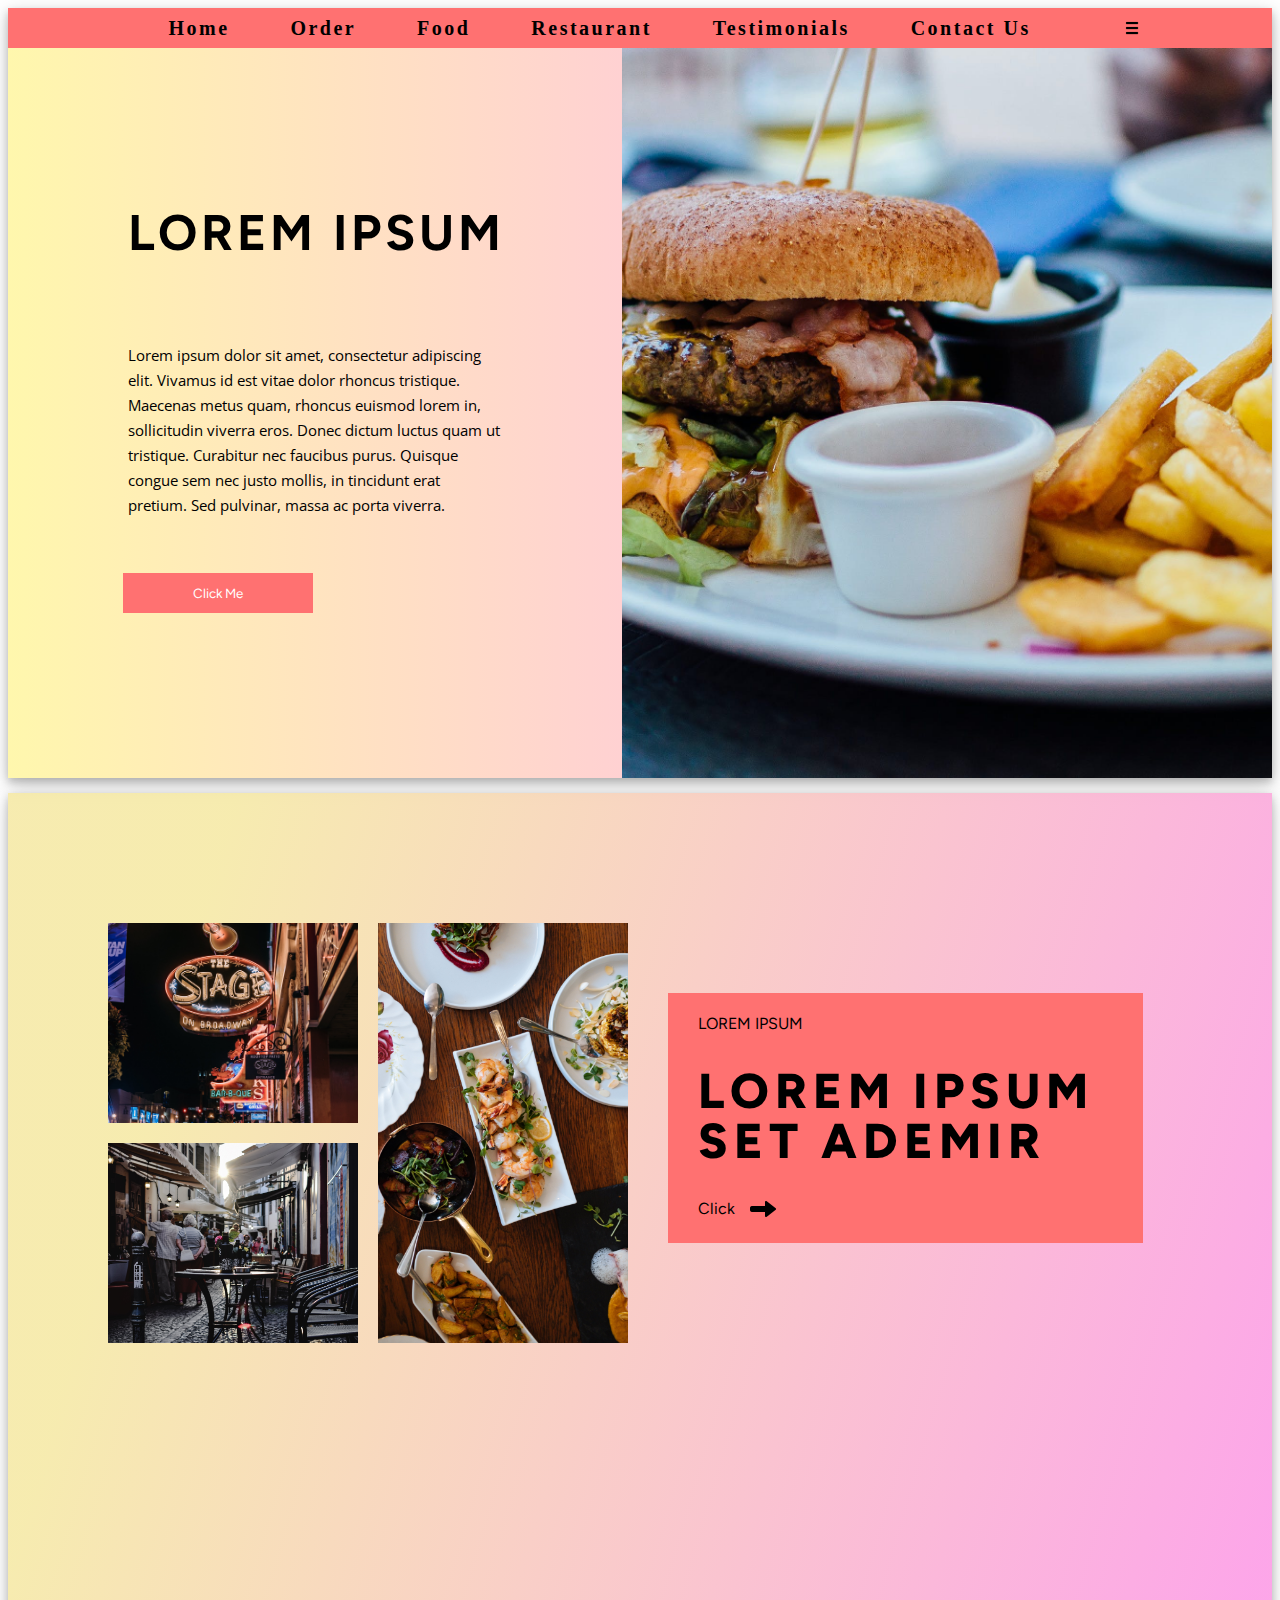
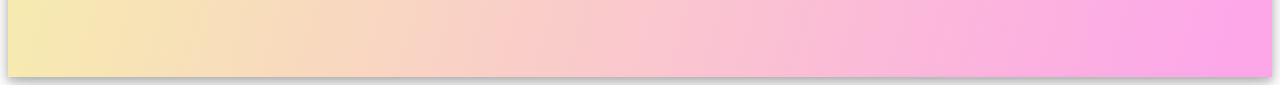
<file: Index.html>
<html lang="en">
  <head>
    <meta charset="UTF-8" />
    <meta name="viewport" content="width=device-width, initial-scale=1.0" />
    <title>Document</title>
    <link rel="StyleSheet" href="Index.css" />
  </head>
  <body>
    <div class="div1">
      <nav class="nav1">
        <div id="home">Home</div>
        <div id="item">Order</div>
        <div id="item">Food</div>
        <div id="item">Restaurant</div>
        <div id="item">Testimonials</div>
        <div id="item">Contact Us</div>
        <img src="menu-bar.png" id="img1" />
      </nav>
      <div class="div2">
        <div class="para">
          <h1 id="h1">LOREM IPSUM</h1>
          <p id="p1">
            Lorem ipsum dolor sit amet, consectetur adipiscing elit. Vivamus id
            est vitae dolor rhoncus tristique. Maecenas metus quam, rhoncus
            euismod lorem in, sollicitudin viverra eros. Donec dictum luctus
            quam ut tristique. Curabitur nec faucibus purus. Quisque congue sem
            nec justo mollis, in tincidunt erat pretium. Sed pulvinar, massa ac
            porta viverra.
          </p>
          <button id="btn">Click Me</button>
        </div>
        <div id="img2">
          <img src="pexels-robin-stickel-70497.jpg" id="img2" />
        </div>
      </div>
    </div>
    <div class="div3">
      <div class="div4">
        <img src="pexels-rachel-claire-6752433.jpg" id="img3" />
        <img src="pexels-eva-bronzini-6141651.jpg" id="img4" />
      </div>
      <div id="vi">
        <img src="pexels-mister-mister-3434523.jpg" id="img5" />
      </div>
      <div class="click">
        <h4 id="h4">LOREM IPSUM</h4>
        <h1 id="h2">LOREM IPSUM SET ADEMIR</h1>
        <div>
          <h4 id="h3">Click</h4>
          <img src="icons8-arrow-30.png" id="img6" />
        </div>
      </div>
    </div>
  </body>
</html>
</file>
<file: Index.css>
@import url("https://fonts.googleapis.com/css2?family=Open+Sans:ital,wght@0,300..800;1,300..800&display=swap");
@import url("https://fonts.googleapis.com/css2?family=Figtree:ital,wght@0,300..900;1,300..900&display=swap");

.para {
  height: 590px;
  width: 650px;
  background: linear-gradient(to right, #fff7ad, #ffd1d2);
  padding-top: 120px;
  padding-bottom: 20px;
  padding-left: 75px;
  padding-right: 75px;
}
.nav1 {
  display: flex;
  justify-content: space-around;
  background-color: rgb(255, 113, 113);
  align-items: center;
  width: 100%;
  height: 40px;
  letter-spacing: 2.5px;
  font-weight: bolder;
  font-size: 20px;
  
}
.nav1 > #img1 {
    height: 20px;
    width: 20px;
    
}
#home{
    margin: -30px;
    margin-left: 100px;
}
#item{
    margin: -30px;
}
#img1{
    height: 20px;
    width: 20px;
    margin-right: 70px;
}
#img2 {
  height: 730px;
  width: 650px;
  object-fit: cover;
}
#h1 {
  font-family: "Figtree", sans-serif;
  font-size: 50px;
  letter-spacing: 4px;
  margin-left: 45px;
}
#p1 {
  margin-left: 45px;
  margin-right: 45px;
  font-family: "Open Sans", sans-serif;
  font-size: 15px;
  font-weight: 420px;
  line-height: 25px;
  font-size: 15px;
  margin-top: 80px;
}
.div2 {
  display: flex;
}
#btn {
  width: 190px;
  height: 40px;
  background-color: rgb(255, 113, 113);
  margin-top: 40px;
  margin-bottom: 100px;
  margin-left: 40px;
  border: none;
  color: white;
  font-family: "Figtree", sans-serif;
}
.div1 {
  box-shadow: 0 4px 8px 0 rgba(0, 0, 0, 0.2), 0 6px 20px 0 rgba(0, 0, 0, 0.19);
}
.div3 {
  height: 100%;
  width: 100%;
  background: linear-gradient(
    106.5deg,
    rgb(244, 230, 153,0.781)15%,
    rgb(252, 144, 227,0.8) 97%
  );
  display: flex;
  margin-top: 15px;
  box-shadow: 0 4px 8px 0 rgba(0, 0, 0, 0.2), 0 6px 20px 0 rgba(0, 0, 0, 0.19);
}
#img3 {
  height: 200px;
  width: 250px;
  padding-top: 60px;
  padding-bottom: 10px;
  padding-left: 60px;
  object-fit: cover;
}
#img4 {
  height: 200px;
  width: 250px;
  padding-top: 10px;
  padding-bottom: 60px;
  padding-left: 60px;
  object-fit: cover;
}
#img5 {
  height: 420px;
  width: 250px;
  margin-top: 130px;
  margin-right: 40px;
  margin-left: 20px;
  object-fit: cover;
}
.div4 {
  display: flex;
  flex-direction: column;
  margin-top: 70px;
  margin-left: 40px;
}
#h2 {
  font-family: "Figtree", sans-serif;
  font-size: 49px;
  letter-spacing: 6px;
  font-weight: 800;
  line-height: 50px;
  margin-left: 30px;
}
#h4 {
  margin-left: 30px;
  font-weight: 400;
}
#h3 {
  margin-left: 30px;
  font-weight: 400;
}
.click {
  background-color: rgb(255, 113, 113);
  height: 250px;
  width: 475px;
  margin-top: 200px;
  font-family: "Figtree", sans-serif;
}
#img6 {
  height: 30px;
  width: 30px;
  margin-left: 80px;
  margin-top: -45px;
}

@media screen and (max-width: 768px) {
    .nav1{
        display: block;
    }
}
</file>
